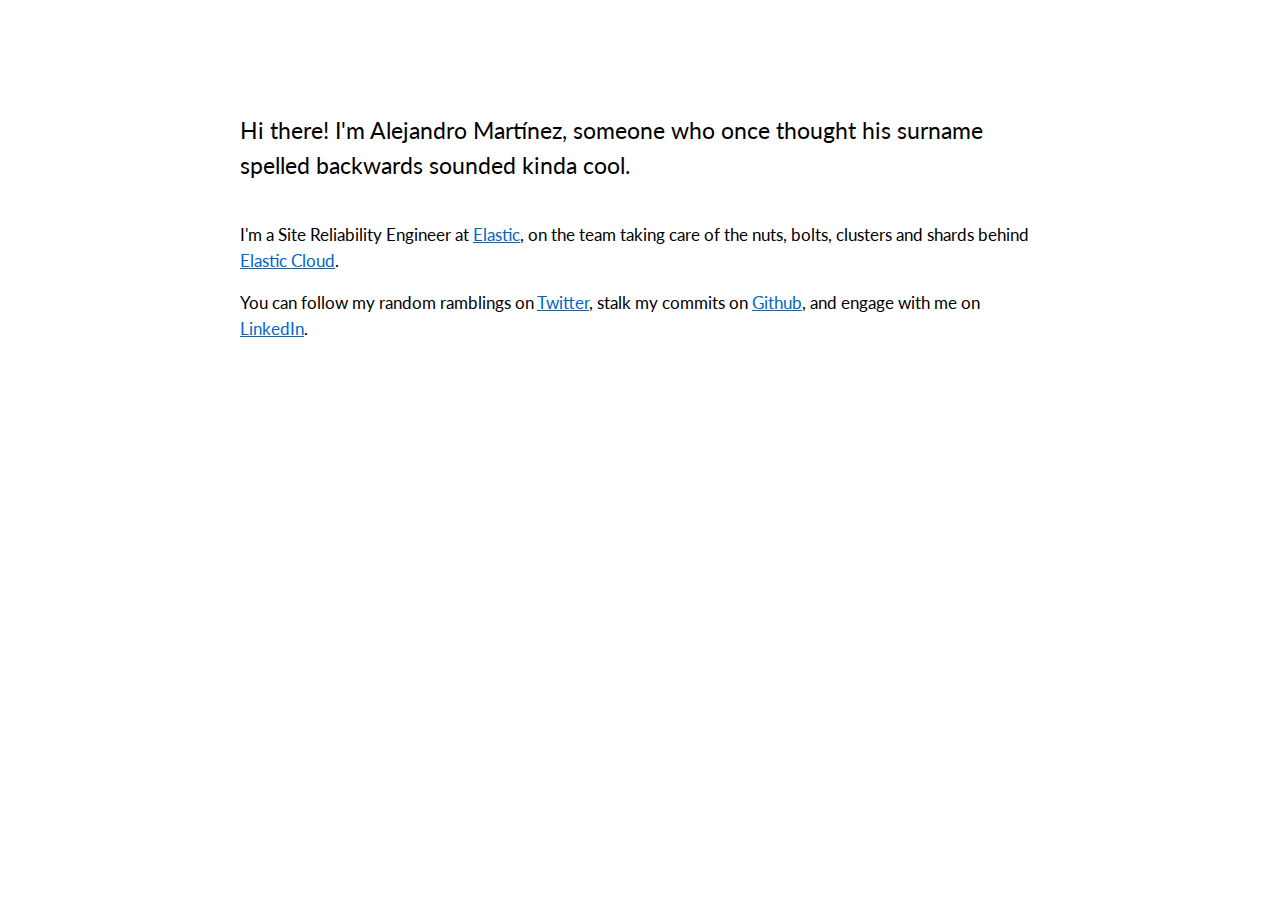
<file: index.html>
<!DOCTYPE html>
<html>
    <head>
        <meta http-equiv="Content-Type" content="text/html;charset=utf-8" />
<link href='https://fonts.googleapis.com/css?family=Lato:400,700,400italic,700italic' rel='stylesheet' type='text/css'>
        <title>Alejandro Martínez</title>
        <style>
            /* CSS stolen from javisantana.com, he's el puto amo. */
            html, body { margin: 0; padding: 0; }
            #layout {
                margin:90px auto;
                width:800px;
                overflow: hidden;
                font-family: Lato, sans-serif;
            }
            h1 {
              font-size: 51px;
              font-weight: normal;
              color: #222;
              margin: 40px 0;
            }
            p, li {
              font-size: 17px;
              line-height: 1.5em;
            }
            li {
              margin-bottom: 1.5em;
            }
            p.high {
              font-size: 23px;
              color: #000;
              margin-bottom: 40px;
            }
            a {
              color: #06c;
            }

            h2 {
              margin-top: 40px;
              text-transform: capitalize;
              font-size: 15px;
            }

            h3 {
              text-transform: uppercase;
              margin-top: 40px;
            }
            li {
              margin-bottom: 0;
            }
        </style>
    </head>
    <body>
      <div id="layout">
          <p class="high">Hi there! I'm Alejandro Martínez, someone who once thought his surname spelled backwards sounded kinda cool.</p>
          <!-- <p>Once born on the sunny lands of Almería, I learned to count with a Mickey Mouse game on my father's 8086 when I was two. My life has been around computers since then, which lead me to study Telematics Engineering at <a href="http://uc3m.es">UC3M</a>.</p> !-->
          <p>I'm a Site Reliability Engineer at <a href="http://elastic.co/">Elastic</a>, on the team taking care of the nuts, bolts, clusters and shards behind <a href="http://elastic.co/cloud">Elastic Cloud</a>.</p>
          <p>You can follow my random ramblings on <a href="http://twitter.com/iamzenitraM">Twitter</a>, stalk my commits on <a href="http://github.com/zenitraM">Github</a>, and engage with me on <a href="http://www.linkedin.com/in/iamzenitram">LinkedIn</a>.</p>


      </div>
    </body>

</html>
</file>
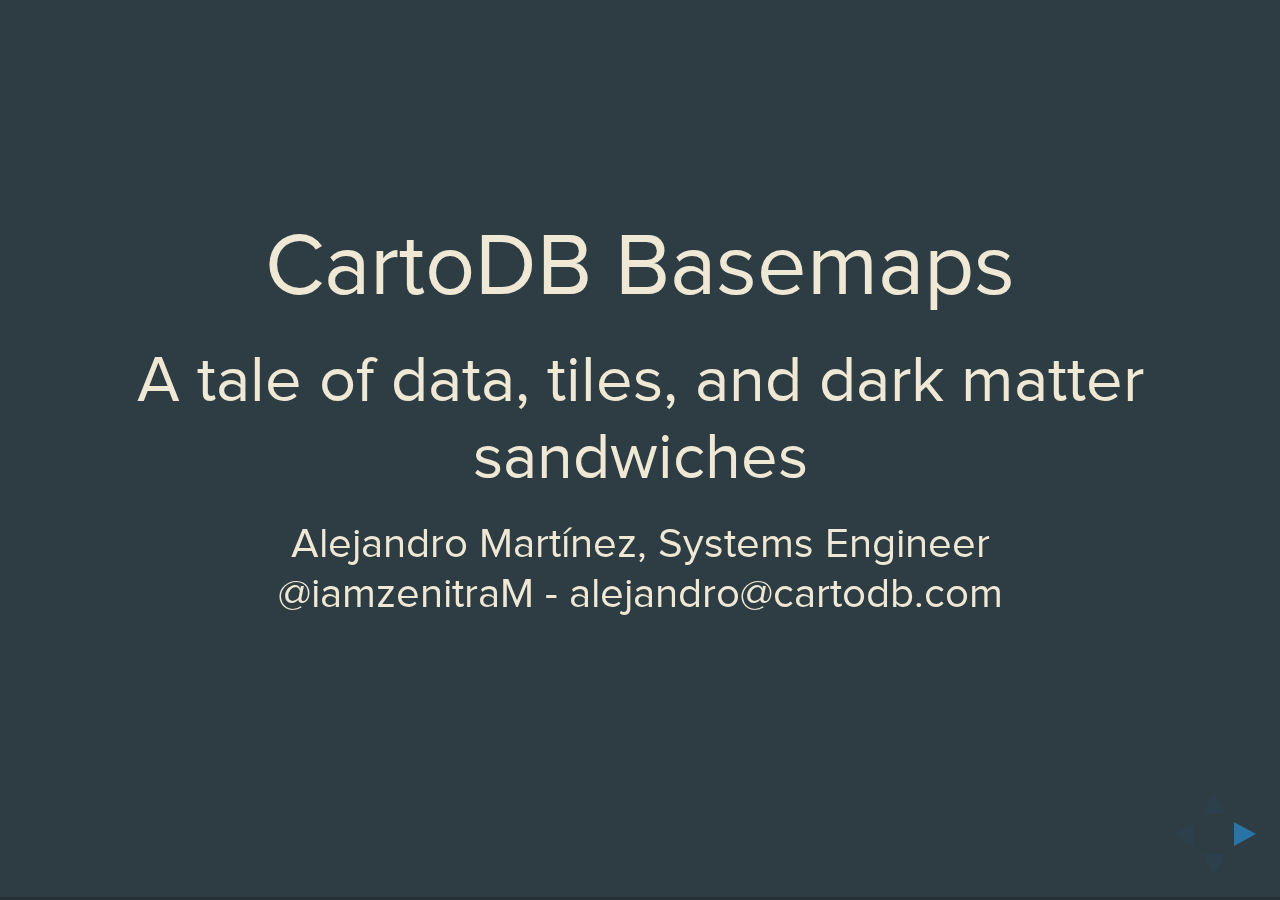
<file: talks/basemaps/index.html>
<!doctype html>
<html lang="en">

	<head>
		<meta charset="utf-8">

		<title>CartoDB basemaps</title>

		<meta name="description" content="A framework for easily creating beautiful presentations using HTML">
		<meta name="author" content="Hakim El Hattab">

		<meta name="apple-mobile-web-app-capable" content="yes" />
		<meta name="apple-mobile-web-app-status-bar-style" content="black-translucent" />

		<meta name="viewport" content="width=device-width, initial-scale=1.0, maximum-scale=1.0, user-scalable=no, minimal-ui">

		<link rel="stylesheet" href="css/reveal.css">
		<link rel="stylesheet" href="css/theme/cartodb.css" id="theme">

		<!-- Code syntax highlighting -->
		<link rel="stylesheet" href="lib/css/zenburn.css">

		<!-- Printing and PDF exports -->
		<script>
			var link = document.createElement( 'link' );
			link.rel = 'stylesheet';
			link.type = 'text/css';
			link.href = window.location.search.match( /print-pdf/gi ) ? 'css/print/pdf.css' : 'css/print/paper.css';
			document.getElementsByTagName( 'head' )[0].appendChild( link );
		</script>

		<!--[if lt IE 9]>
		<script src="lib/js/html5shiv.js"></script>
		<![endif]-->
	</head>

	<body>

		<div class="reveal">

			<!-- Any section element inside of this container is displayed as a slide -->
			<div class="slides">
				<section>
					<h2>CartoDB Basemaps</h2>
					<h3>A tale of data, tiles, and dark matter sandwiches</h3>
					<p>
          <h4>Alejandro Martínez, Systems Engineer<br>@iamzenitraM - alejandro@cartodb.com</h4>
					</p>
				</section>

				<section>
					<h3>
          This is the story of how an evening hack of a cofounder got us into serving basemaps.
					</h3>
				</section>
        <section data-background="img/leapfrog.jpg"></section>
				<section>
					<h2>Pushing our own limits</h2>
					<p>
						We love building CartoDB using CartoDB:
            <ul>
              <li>Open-data based Geocoding is SQL functions on a public account queried over the SQL API</li>
              <li>Data library datasets are fetched from the visualization list on an account</li>
              <li>More internal APIs (metrics, analysis) are backed by the SQL API</li>
            </ul>
					</p>
				</section>
				<section>
					<h2>What is a basemap, anyway?</h2>
					<p>
					  Layers of data (<i>for us, open data</i>) with a matching style.
          </p>
          <p>So it made sense to try build some basemaps using CartoDB itself.</p>
				</section>

				<section>
					<h2>Hacking ourselves</h2>
					<p>
          CartoDB was not designed as a basemap platform.
          </p>
          <p>
          Even though our stack is based on components widely used for basemaps (as Mapnik) we're more optimized on <i>smaller amounts of data</i> that changes dynamically.
					</p>
				</section>


        <section data-background="img/ne-all-things.jpg" data-background-size='contain'>
        </section>

        <section data-background="img/editor_screenshot.png" data-background-size='contain'>
        </section>
        <section data-background="img/map_css_editing.png" data-background-size='contain'>
        </section>
        <section data-background="img/map_css_editing.png" data-background-size='contain'>
						<div style="background-color: rgba(0, 0, 0, 0.9); color: #fff; padding: 20px;">
					<h2>The first basemap attempt</h2>
					<p>
          The <i>eco, antique, midnight commander</i> basemaps are actually CartoDB visualizations.
					</p>
					<p>This helped us find limitations on the CartoDB editor:</p>
          <ul>
            <li>Number of layers (the UI does not scale)</li>
            <li>Dataset size (the importer, ogr2ogr based, takes too long to import the whole OSM)</li>
            <li>Custom SQL limits</li>
          </ul>
            </div>
				</section>
      <section>
        <h2>but, after all, it was simple to make it work</h2>
          nginx rules to rewrite
          <code><pre>
http://1.api.cartocdn.com/base-flatblue/1/1/1.png
        </pre></code>
        to
          <code><pre>
http://1.api.cartocdn.com/basemaps/api/v1/map/924d16...5/1/1/1.png
        </pre></code>
        </ul>
      </section>

      <section>
        <h2>Achievement unlocked</h2>
        The antique, flat blue, greeny.. were our our first attempt to basemaps.
        But we could go a little further.
      </section>
      <section>
        <h2>Going a step further</h2>
        <p>We started offering <i>unlimited mapviews</i>, but we felt that there was not any free</p>
        <ul><li>OSM-based basemap,</li>
          <li>without usage limits,</li>
          <li>and suited for data visualization overlays</li>
        </ul>
      </section>

				<section>
					<h2>Crossing the OSM limits</h2>
					<p>Omniscale helped us importing the whole OSM inside CartoDB, with Imposm3 and a mapping that made sense for our purpose:
        <a href="https://github.com/CartoDB/osm">https://github.com/CartoDB/osm</a>
        <ul>
          <li>HStore storing OSM tags</li>
          <li>Single table with all geometries:
            <pre><code>select * from planet</code></pre></li>
        </ul></p>
				</section>
        <section data-background="img/bgbase.png">
            <div style="background-color: rgba(0, 0, 0, 0.7); color: #fff; padding: 20px;">
					<h2>...and the matter limits</h2>
          <p>Stamen helped us designing two awesome opensource maps envisioned for <b>data visualization</b></p>
          <p>(oh, and they're also open source)</p>
        <a href="https://github.com/Stamen/cartodb-basemaps">https://github.com/Stamen/cartodb-basemaps</a>
            </div>
				</section>
				<section>
          <!--<h2>some <strike>hacks</strike> magic dust</h2>-->
          PostgreSQL materialized views with simplified versions for high zooms of OSM data
          <pre><code>CREATE OR REPLACE FUNCTION generalize(geom geometry, zoom int) RETURNS geometry
AS $$
BEGIN
  -- generalize to 1/4 pixel (assuming 256x256 tiles)
  RETURN ST_Simplify(geom, 20037508.34 * 2 / 2^(9 + zoom));
END
$$ LANGUAGE plpgsql IMMUTABLE;</code></pre>
          <pre><code>CREATE MATERIALIZED VIEW foo.highroad_z14 AS 
SELECT generalize(the_geom_webmercator, 14) AS the_geom_webmercator, highway,
        railway, (CASE WHEN highway IN ('motorway', 'motorway_link') THEN 'highway'
                 WHEN highway IN ('trunk', 'trunk_link', 'primary', 'primary_link',
               'secondary', 'secondary_link', 'tertiary', 'tertiary_link') 
THEN 'major_road'</code></pre>

          Can be refreshed on PostgreSQL 9.4 with:
          <pre><code>REFRESH MATERIALIZED VIEW foo.highroad_z14 CONCURRENTLY;</code></pre>
        </section>
				
        <section>
          <!--<h2>some <strike>hacks</strike> magic dust</h2>-->
          PostgreSQL functions to use one table or another depending on the zoom:
          <pre><code>DROP FUNCTION IF EXISTS tunnels(schema text, scaleDenominator text, bbox box3d);
CREATE OR REPLACE FUNCTION tunnels(schema text, scaleDenominator text, bbox box3d)
(...)
  CASE
    WHEN zoom(scaleDenominator::numeric) = 13 
      THEN tablename := 'highroad_z13';
(...)
  RETURN QUERY EXECUTE format(
    'SELECT the_geom_webmercator, highway::text, railway::text, kind::text, is_link::text, is_tunnel::text, is_bridge::text
     FROM %s.%I
     WHERE the_geom_webmercator && $1
      AND is_tunnel = ''yes'' ORDER BY z_order ASC', schema, tablename
  ) USING bbox;
END
$$
LANGUAGE 'plpgsql';</pre></code>

				</section>

				<section>
						<h2>Development and styling process</h2>
          First iteration was using Tilemill.
          But once you have the desired layers, the maps API makes things easy: just change the style, POST it, refresh.</li>
            </ul>
          </p>
				</section>

				<section>
						<h2>The next level: Atom basemap editor</h2>
https://atom.io/packages/cartodb
				</section>
				<section>
						<h2>Mix your own data with our own basemaps!</h2>
            <ul>
              <li>Edit polygons directly from the CartoDB editor or the SQL API</li>
              <li>Use them inside your basemap: as masks, overlays, etc</li>
              <li>Our caching/invalidation mechanisms will ensure to keep it updated</li>
            </ul>

				</section>
				<section>
						<h2>Sandwiches!</h2>
				</section>
        <section data-background="img/no-sandwich.png" data-background-size='contain'>
        </section>
        <section data-background="img/sandwich.png" data-background-size='contain'>
        </section>
        <section data-background="img/sandwich.png" data-background-size='contain'>
            <div style="background-color: rgba(0, 0, 0, 0.9); color: #fff; padding: 20px;">
          <h2>Labels on top</h2>
          <p>Styling issues:</p>
          <ul>
            <li>Need to add shadows to work with any kind of data colors</li>
            <li>Readjust the labels to display less data</li>
          </ul>
            </div>
        </section>


				<section>
						<h2>There are sandwiches all over your stack!</h2>
				</section>

        <section data-background="img/mapsapi.png" data-background-size='contain'>
        </section>
        <section data-background="img/mapsapimask.png" data-background-size='contain'>
        </section>
				<section>
						<h2>"Sandwich mode" on the Maps API</h2>
            <p>You can request Mapnik layers to be blended with:</p>
              <ul><li>any HTTP-servable basemap</li>
                <li>a Torque layer (which is rendered server-side)</li>
              </ul>
              <pre><code>
{  
   "layers":[  
      {  
         "type":"http",
         "options":{  
            "urlTemplate":"http://{s}.basemaps.cartocdn.com/dark_nolabels/{z}/{x}/{y}.png",
            "subdomains":"abcd"
         }
      },
      {  
         "type":"named",
         "options":{  
            "name":"tpl_bf83fa1c_4ca9_11e5_a075_0e43f3deba5a"
         }
      },
      {  
         "type":"http",
         "options":{  
            "urlTemplate":"http://{s}.basemaps.cartocdn.com/dark_only_labels/{z}/{x}/{y}.png",
            "subdomains":"abcd"
         }
      }
   ]
}
              </code></pre>
				</section>
        
      <section data-transition="none">
              ..and you are no longer restricted to only request XYZ tiles:

              <pre><code>
https://cartocdn-ashbu.global.ssl.fastly.net/zenitram/api/v1/map/static/
  center/5e6fdf9c51778eef474e60f5b29fe142:1435919147332.14
/13 #zoom
/40.75388918270174/-73.95240783691405 #coords
/300/170.png #map size
            </code></pre>
            <img src="img/small-static.png">
      </section>
        
      <section data-transition="none">
						<h2></h2>
              ..and you are no longer restricted to only request XYZ tiles:

              <pre><code>
https://cartocdn-ashbu.global.ssl.fastly.net/zenitram/api/v1/map/static/
  center/5e6fdf9c51778eef474e60f5b29fe142:1435919147332.14/
/14 #zoom
/40.75388918270174/-73.95240783691405 #coords
/300/170.png #map size
            </code></pre>
            <img src="img/big-static.png">
      </section>

				<section>
						<h2>Load testing came to optimizations</h2>
						<h3>(that ended up extending to the whole CartoDB)</h3>
				</section>
				<section>
						<h2>Metatiling</h2>
						<h4>A tiler server renders a tile and its adjacent neighbors:</h4>
            <img src="img/metatile.png">
				</section>
				<section>
            <h3>Metatiling is handled by Windshaft (and tilelive-mapnik) on an internal cache</h3>
            When you request a tile, it will generate the adjacent ones and store them until needed
				</section>  
        <section data-background='img/cloudschema.png' data-background-size='contain'></section>
				<section>
            <h3>But how can we use it with more than one tiler?</h3>
            <h4>Default routing is round-robin, random</h4>
            <h4>All tilers would end up rendering more than needed</h4>
				</section>  
				<section>
            <h3>Consistent hashing</h3>
            <h4>Each request is assigned a key, which is used to always balance it to the same server</h4>
            (and, if an upstream server goes down, traffic is gracefully redistributed to other ones)
				</section>  
      <section>
        <h4>Nginx + Lua:</h4>
        <pre><code>
local m = ngx.re.match(ngx.var.uri, "map/(.*)/(\\d+)/(\\d+)
  /(\\d+)\\.(png|grid\\.json|json\\.torque)")
if m then
  local id = m[1]
  local tile_z = m[2]
  local tile_x = m[3]
  local tile_y = m[4]
  local metatile_level = 2
  ngx.var.balance_hash = id .. '.' .. tile_z .. '.' .. 
      (bit.lshift(tile_x - tile_x % metatile_level, tile_z) +
      (tile_y - tile_y % metatile_level))
  ngx.header["X-CDBM"] = ngx.var.balance_hash
end
      </pre></code>
        </section>
				<section>
						<h2>Squeezing all performance!</h2>
				</section>
      <section data-background='img/wkb.png' data-background-size='contain'>
						<div style="background-color: rgba(0, 0, 0, 0.9); color: #fff; padding: 20px;">
					<h3>
~ 2.17004006 × 10-10 centimeters precision
          </h3></div></section>
      <section>
        <h2>TWKB format</h2>
        <h4>(Tiny Well Known Binary)</h4>
        <a href="https://github.com/TWKB/Specification/blob/master/twkb.md">https://github.com/TWKB/Specification/blob/master/twkb.md</a>
        <ul>
          <li>Equivalent to WKB</li>
          <li>Delta encoding</li>
          <li>Varint precision</li>
        </ul>
      </section>

      <section>
        <img src="img/twkb-net-drop.png">
      </section>

      <section>
        <h3>Thank you!</h3>
        <h4>Questions?</h4>
      </section>
			</div>

		</div>

		<script src="lib/js/head.min.js"></script>
		<script src="js/reveal.js"></script>

		<script>

			// Full list of configuration options available at:
			// https://github.com/hakimel/reveal.js#configuration
			Reveal.initialize({
				controls: true,
				progress: true,
				history: true,
				center: true,

				transition: 'slide', // none/fade/slide/convex/concave/zoom

				// Optional reveal.js plugins
				dependencies: [
					{ src: 'lib/js/classList.js', condition: function() { return !document.body.classList; } },
					{ src: 'plugin/markdown/marked.js', condition: function() { return !!document.querySelector( '[data-markdown]' ); } },
					{ src: 'plugin/markdown/markdown.js', condition: function() { return !!document.querySelector( '[data-markdown]' ); } },
					{ src: 'plugin/highlight/highlight.js', async: true, condition: function() { return !!document.querySelector( 'pre code' ); }, callback: function() { hljs.initHighlightingOnLoad(); } },
					{ src: 'plugin/zoom-js/zoom.js', async: true },
					{ src: 'plugin/notes/notes.js', async: true }
				]
			});

		</script>

	</body>
</html>
</file>
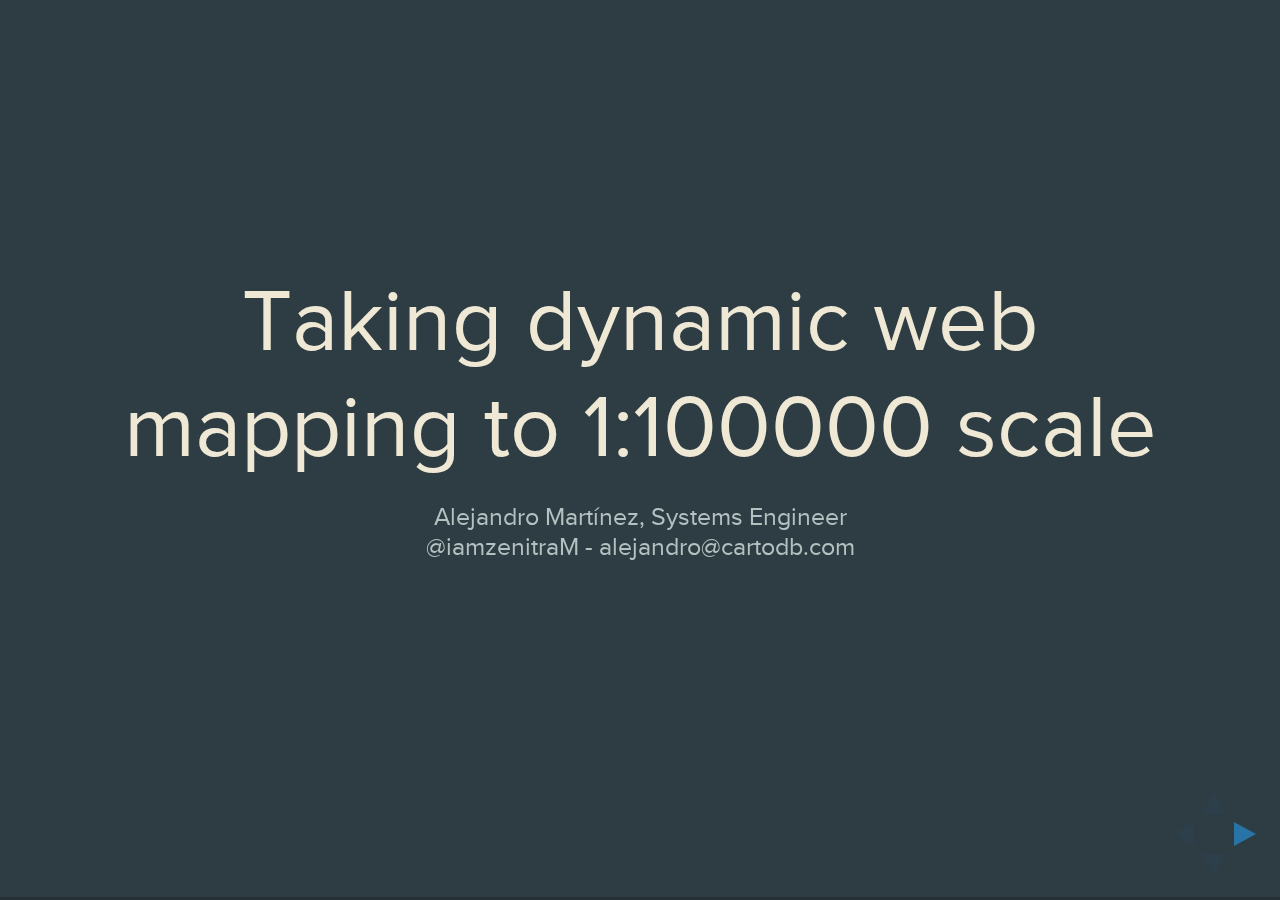
<file: talks/scaling/index.html>
<!doctype html>
<html lang="en">

	<head>
		<meta charset="utf-8">

		<title>Taking dynamic web mapping to 1:100000 scale</title>

		<meta name="description" content="A framework for easily creating beautiful presentations using HTML">
		<meta name="author" content="Hakim El Hattab">

		<meta name="apple-mobile-web-app-capable" content="yes" />
		<meta name="apple-mobile-web-app-status-bar-style" content="black-translucent" />

		<meta name="viewport" content="width=device-width, initial-scale=1.0, maximum-scale=1.0, user-scalable=no, minimal-ui">

		<link rel="stylesheet" href="css/reveal.css">
		<link rel="stylesheet" href="css/theme/cartodb.css" id="theme">

		<!-- Code syntax highlighting -->
		<link rel="stylesheet" href="lib/css/zenburn.css">

		<!-- Printing and PDF exports -->
		<script>
			var link = document.createElement( 'link' );
			link.rel = 'stylesheet';
			link.type = 'text/css';
			link.href = window.location.search.match( /print-pdf/gi ) ? 'css/print/pdf.css' : 'css/print/paper.css';
			document.getElementsByTagName( 'head' )[0].appendChild( link );
		</script>

		<!--[if lt IE 9]>
		<script src="lib/js/html5shiv.js"></script>
		<![endif]-->
	</head>

	<body>

		<div class="reveal">

			<!-- Any section element inside of this container is displayed as a slide -->
			<div class="slides">
				<section>
					<h2>Taking dynamic web mapping to 1:100000 scale</h2>
					<p>
          <small>Alejandro Martínez, Systems Engineer<br>@iamzenitraM - alejandro@cartodb.com</small>
					</p>
				</section>

				<section>
					<h2>Taking dynamic web mapping to 1:130000 scale</h2>
					<p>
          <small>Alejandro Martínez, Systems Engineer<br>@iamzenitraM - alejandro@cartodb.com</small>
					</p>
				</section>

				<section>
					<h3>
          130,000 users creating maps
					</h3>
        </section>

        <section data-background="img/cdb_dashboard.png">
        </section>
        <section data-background="img/cdb_dashboard.png">
            <div style="background-color: rgba(0, 0, 0, 0.9); color: #fff; padding: 20px;">
          <h2>The CartoDB editor</h2>
          <p>
          Ruby on Rails interface to manage, create visualizations...
          </p>
            </div>
        </section>
        <section data-background="img/cdb_dashboard.png">
            <div style="background-color: rgba(0, 0, 0, 0.9); color: #fff; padding: 20px;">
          <h2>which sits on top of the CartoDB platform:</h2>
          <h3>
            </div>
        </section>
        <section>
          <h2>The maps API</h2>
          <p>Send SQL + CSS &#8594; Get tiles</p>
          <pre><code data-trim>
{
  "version": "1.3.0",
  "layers": [{
    "type": "mapnik",
    "options": {
      "cartocss_version": "2.1.1", 
      "cartocss": "#layer { polygon-fill: #FFF; }",
      "sql": "select * from european_countries_e",
      "interactivity": ["cartodb_id", "iso3"]
    }
  }]
  }
        </code></pre>
        <div class='fragment'>
          with a <code>curl</code> or <a href="http://docs.cartodb.com/cartodb-platform/cartodb-js.html">CartoDB.core.js</a> results in
          <code><pre>
http://1.api.cartocdn.com/zenitram/api/v1/map/924d16e05590c734e4c5cf2501609f45:1412343237772.65/0/{z}/{x}/{y}.png
        </pre></code></div>
      </section>
        <section>
          <h2>The SQL API</h2>
          <p>Send SQL &#8594; Get result</p>
          <pre><code data-trim>
{
q: "SELECT * FROM my_table",
format: "csv"
  }
        </code></pre>
        <div class='fragment'>        results in
         results in
          <code><pre>
cartodb_id,a,b,the_geom
1,foo,bar,0101000020E61000006EBF7CB262B8CCBFB3B112F3ACE04340
        </pre></code></div>
      </section>

      <section>
        <h2>everything is <u>free</u> software:</h2>
        (you can set up your own)
        <ul>
          <li>editor: CartoDB (Rails)</li>
          <li>maps API: Windshaft (w/ Mapnik, Torque)</li>
          <li>SQL API: node-sql-api</li>
          <li>database: PostgreSQL + PostGIS</li>
          <li>client-side: CartoDB.js (based on Leaflet)</li>
        </ul>
        <h2>..but we will host it for you</h2>
      </section>


      <section data-background='img/clouds.jpg'>
						<div style="background-color: rgba(0, 0, 0, 0.4); color: #fff; padding: 20px;">
					<h3>
          the cloud
          </h3></div>
        </section>

      <section data-background='img/scale.jpg' data-background-size='contain'></section>


				<section>
          <h3>in 3 years, we've gone from a couple dedicated servers to managing:</h3>
          <ul>
            <li>EC2 multiple clouds</li>
            <li>GCE multiple clouds</li>
            <li>dedicated instances</li>
            <li>on-premise instances</li>
          </ul>
            <h3>hundreds of computer machinery hosting CartoDB</h3>
        </section>
      <section data-background='img/cloudschema.png' data-background-size='contain'></section>
				<section>
					<h3>
          and not everything is as simple as adding more machines...
					</h3>
        </section>

				<section>
					<h2>
          fitting a lot of crickets in a box.
					</h2>
          a.k.a PostgreSQL multitenancy
        </section>

      <section>
				
        <h3>User behavior is "unbounded":</h3>
          <ul>
            <li>They can run any SQL query</li>
            <li>They can use any (unoptimized) dataset how they want</li>
            <li>That sometimes might not make sense, but that's the price to pay for freedom</li>
          </ul>
      </section>
      <section>
				
        <strike>Metric all the things</strike><br>
          Keeping track of everything:
          <p>
          <ul>
            <li>Nagios</li>
            <li>Ganglia</li>
            <li>Graphite</li>
            <li>Logstash</li>
            <li>Elasticsearch</li>
          </ul>
          </p>
      </section>
				<section>
					<h2>
          Our database clusters have hundreds of PostgreSQL databases each.
					</h2>
          ...making administrative tasks complicated.
        </section>
      <section data-background='img/postgis_upgrade.png' data-background-size='contain'></section>
      <section data-background='img/postgis_upgrade.png' data-background-size='contain'>
						<div style="background-color: rgba(0, 0, 0, 0.9); color: #fff; padding: 20px;">
					<h3>
          x 130,000 times.
          </h3></div></section>
      <section data-background='img/db_loader.png' data-background-size='contain'></section>
      <section data-background='img/db_loader2.png' data-background-size='contain'></section>

				<section>
					<h2>
          CPU and IO are not your only bottleneck
					</h2>
        </section>
        <section>
					<table>
						<thead>
						</thead>
						<tbody>
							<tr>
                <td><img src="img/tile1.png"></td>
                <td><img src="img/tile2.png"></td>
							<tr>
							<tr>
								<td>116 bytes to the browser</td>
								<td>2kbytes to the browser</td>
							<tr class='fragment'>
								<td>25 megabytes from the database</td>
								<td>25 megabytes from the database</td>
							<tr>
							<tr>
						</tbody>
					</table>
        </section>
      <section data-background='img/peaks.png' data-background-size='contain'></section>
				<section>
					<h2>
          WKB is used as geometry transport format by default
					</h2>
        </section>
      <section data-background='img/wkb.png' data-background-size='contain'></section>
      <section data-background='img/wkb.png' data-background-size='contain'>
						<div style="background-color: rgba(0, 0, 0, 0.9); color: #fff; padding: 20px;">
					<h3>
~ 2.17004006 × 10-10 centimeters precision
          </h3></div></section>
      <section>
        <ul>
          <li>We have no need to transfer the whole precision (we only need subpixel precision)</li>
          <li>We don't also need to transfer the whole geometry</li>
        </ul>
      </section>
      <section>
        <h2>TWKB format</h2>
        <h4>(Tiny Well Known Binary)</h4>
        <a href="https://github.com/TWKB/Specification/blob/master/twkb.md">https://github.com/TWKB/Specification/blob/master/twkb.md</a>
        <ul>
          <li>Equivalent to WKB</li>
          <li>Delta encoding</li>
          <li>Varint precision</li>
        </ul>
      </section>

      <section>
        <h2>TWKB dropped our traffic to 10%.</h2>
        <img src="img/twkb-net-drop.png">
      </section>
      <section>
        <h4>Available on PostGIS 2.2, our fork of Mapnik (github.com/cartodb/mapnik)</h4>
      </section>

      <section>
        <h2>Caching</h2>
      </section>
      <section>
        <h3>A big percentage of the data uploaded to CartoDB is never changed.</h3>
        <h4>(but, when it is, it changes widely)</h4>
      </section>
      <section data-background='img/cdngra.png' data-background-size='contain'></section>
      <section data-background='img/fastly.png' data-background-size='contain'></section>
      <section>
        <h3>"There are only two hard problems in Computer Science: cache invalidation and naming things."</h3>
      </section>
      <section data-background='img/varnishtis.png' data-background-size='contain'>
						<div style="background-color: rgba(0, 0, 0, 0.8); color: #fff; padding: 20px;">
        <h3>We use database PL/Python triggers to invalidate Varnish caches</h3>
      </section>
      <section>
						<div style="background-color: rgba(0, 0, 0, 0.8); color: #fff; padding: 20px;">
        <h3>but this did not offer us enough flexibility</h3>
      </section>
      <section data-background='img/tis.png' data-background-size='contain'></section>
      <section>
				
        <h3>with:
          <ul>
            <li>Bounding box invalidation</li>
            <li>Synchronous / Asynchronous invalidation</li>
            <li>more features (and free release) coming soon</li>
          </ul>
        </h3>
      </section>
      <section>
        <h3>Thank you!</h3>
        <h4>Questions?</h4>
      </section>
			</div>
		</div>

		<script src="lib/js/head.min.js"></script>
		<script src="js/reveal.js"></script>

		<script>

			// Full list of configuration options available at:
			// https://github.com/hakimel/reveal.js#configuration
			Reveal.initialize({
				controls: true,
				progress: true,
				history: true,
				center: true,

				transition: 'slide', // none/fade/slide/convex/concave/zoom

				// Optional reveal.js plugins
				dependencies: [
					{ src: 'lib/js/classList.js', condition: function() { return !document.body.classList; } },
					{ src: 'plugin/markdown/marked.js', condition: function() { return !!document.querySelector( '[data-markdown]' ); } },
					{ src: 'plugin/markdown/markdown.js', condition: function() { return !!document.querySelector( '[data-markdown]' ); } },
					{ src: 'plugin/highlight/highlight.js', async: true, condition: function() { return !!document.querySelector( 'pre code' ); }, callback: function() { hljs.initHighlightingOnLoad(); } },
					{ src: 'plugin/zoom-js/zoom.js', async: true },
					{ src: 'plugin/notes/notes.js', async: true }
				]
			});

		</script>

	</body>
</html>
</file>
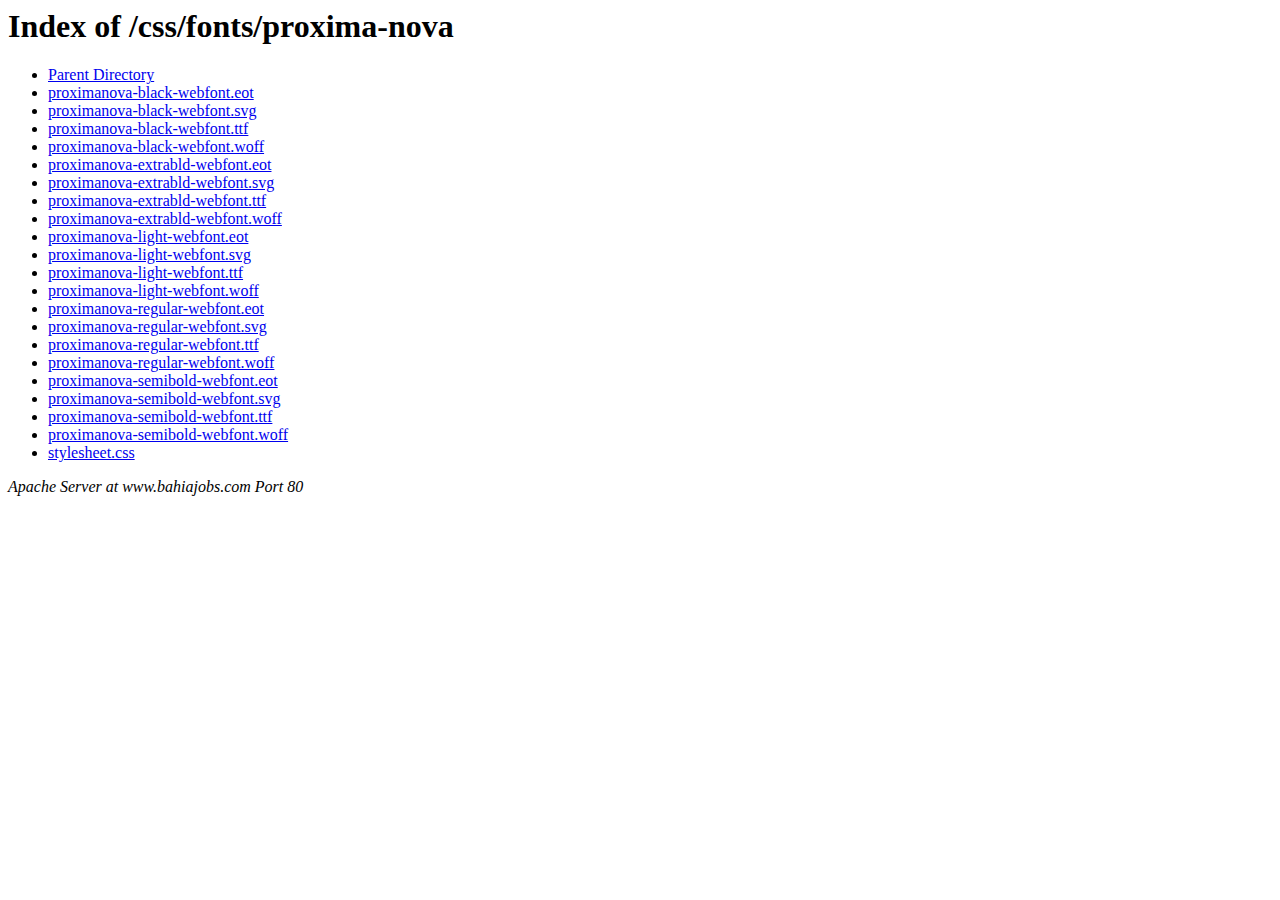
<file: talks/basemaps/lib/font/proxima-nova/index.html>
<!DOCTYPE HTML PUBLIC "-//W3C//DTD HTML 3.2 Final//EN">
<html>
 <head>
  <title>Index of /css/fonts/proxima-nova</title>
 </head>
 <body>
<h1>Index of /css/fonts/proxima-nova</h1>
<ul><li><a href="/css/fonts/"> Parent Directory</a></li>
<li><a href="proximanova-black-webfont.eot"> proximanova-black-webfont.eot</a></li>
<li><a href="proximanova-black-webfont.svg"> proximanova-black-webfont.svg</a></li>
<li><a href="proximanova-black-webfont.ttf"> proximanova-black-webfont.ttf</a></li>
<li><a href="proximanova-black-webfont.woff"> proximanova-black-webfont.woff</a></li>
<li><a href="proximanova-extrabld-webfont.eot"> proximanova-extrabld-webfont.eot</a></li>
<li><a href="proximanova-extrabld-webfont.svg"> proximanova-extrabld-webfont.svg</a></li>
<li><a href="proximanova-extrabld-webfont.ttf"> proximanova-extrabld-webfont.ttf</a></li>
<li><a href="proximanova-extrabld-webfont.woff"> proximanova-extrabld-webfont.woff</a></li>
<li><a href="proximanova-light-webfont.eot"> proximanova-light-webfont.eot</a></li>
<li><a href="proximanova-light-webfont.svg"> proximanova-light-webfont.svg</a></li>
<li><a href="proximanova-light-webfont.ttf"> proximanova-light-webfont.ttf</a></li>
<li><a href="proximanova-light-webfont.woff"> proximanova-light-webfont.woff</a></li>
<li><a href="proximanova-regular-webfont.eot"> proximanova-regular-webfont.eot</a></li>
<li><a href="proximanova-regular-webfont.svg"> proximanova-regular-webfont.svg</a></li>
<li><a href="proximanova-regular-webfont.ttf"> proximanova-regular-webfont.ttf</a></li>
<li><a href="proximanova-regular-webfont.woff"> proximanova-regular-webfont.woff</a></li>
<li><a href="proximanova-semibold-webfont.eot"> proximanova-semibold-webfont.eot</a></li>
<li><a href="proximanova-semibold-webfont.svg"> proximanova-semibold-webfont.svg</a></li>
<li><a href="proximanova-semibold-webfont.ttf"> proximanova-semibold-webfont.ttf</a></li>
<li><a href="proximanova-semibold-webfont.woff"> proximanova-semibold-webfont.woff</a></li>
<li><a href="stylesheet.css"> stylesheet.css</a></li>
</ul>
<address>Apache Server at www.bahiajobs.com Port 80</address>
</body></html>
</file>
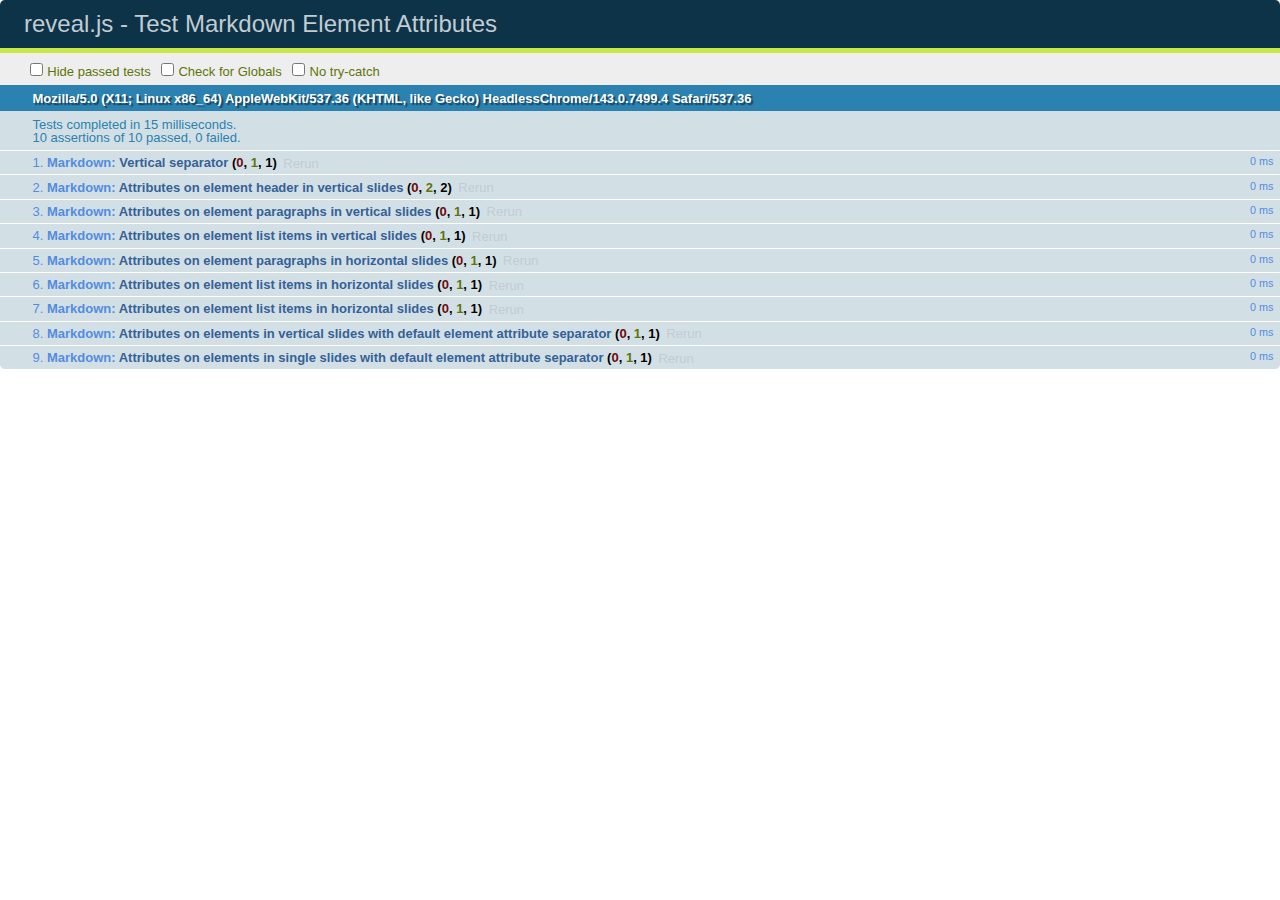
<file: talks/basemaps/test/test-markdown-element-attributes.html>
<!doctype html>
<html lang="en">

	<head>
		<meta charset="utf-8">

		<title>reveal.js - Test Markdown Element Attributes</title>

		<link rel="stylesheet" href="../css/reveal.css">
		<link rel="stylesheet" href="qunit-1.12.0.css">
	</head>

	<body style="overflow: auto;">

		<div id="qunit"></div>
		<div id="qunit-fixture"></div>

		<div class="reveal" style="display: none;">

			<div class="slides">

				<!-- <section data-markdown="example.md" data-separator="^\n\n\n" data-separator-vertical="^\n\n"></section> -->

				<!-- Slides are separated by newline + three dashes + newline, vertical slides identical but two dashes -->
				<section data-markdown data-separator="^\n---\n$" data-separator-vertical="^\n--\n$" data-element-attributes="{_\s*?([^}]+?)}">>
					<script type="text/template">
						## Slide 1.1
						<!-- {_class="fragment fade-out" data-fragment-index="1"} -->

						--

						## Slide 1.2
						<!-- {_class="fragment shrink"} -->

						Paragraph 1
						<!-- {_class="fragment grow"} -->

						Paragraph 2
						<!-- {_class="fragment grow"} -->

						- list item 1 <!-- {_class="fragment grow"} -->
						- list item 2 <!-- {_class="fragment grow"} -->
						- list item 3 <!-- {_class="fragment grow"} -->


						---

						## Slide 2


						Paragraph 1.2  
						multi-line <!-- {_class="fragment highlight-red"} -->

						Paragraph 2.2 <!-- {_class="fragment highlight-red"} -->

						Paragraph 2.3 <!-- {_class="fragment highlight-red"} -->

						Paragraph 2.4 <!-- {_class="fragment highlight-red"} -->

						- list item 1 <!-- {_class="fragment highlight-green"} -->
						- list item 2<!-- {_class="fragment highlight-green"} -->
						- list item 3<!-- {_class="fragment highlight-green"} -->
						- list item 4
						<!-- {_class="fragment highlight-green"} -->
						- list item 5<!-- {_class="fragment highlight-green"} -->

						Test

						![Example Picture](examples/assets/image2.png)
						<!-- {_class="reveal stretch"} -->

					</script>
				</section>



				<section 	data-markdown data-separator="^\n\n\n"
									data-separator-vertical="^\n\n"
									data-separator-notes="^Note:"
									data-charset="utf-8">
					<script type="text/template">
						# Test attributes in Markdown with default separator
						## Slide 1 Def <!-- .element: class="fragment highlight-red" data-fragment-index="1" -->


						## Slide 2 Def
						<!-- .element: class="fragment highlight-red" -->

					</script>
				</section>

				<section data-markdown>
				  <script type="text/template">
					## Hello world
					A paragraph
					<!-- .element: class="fragment highlight-blue" -->
				  </script>
				</section>

				<section data-markdown>
				  <script type="text/template">
					## Hello world

					Multiple  
					Line
					<!-- .element: class="fragment highlight-blue" -->
				  </script>
				</section>

				<section data-markdown>
				  <script type="text/template">
					## Hello world

					Test<!-- .element: class="fragment highlight-blue" -->

					More Test
				  </script>
				</section>


			</div>

		</div>

		<script src="../lib/js/head.min.js"></script>
		<script src="../js/reveal.js"></script>
		<script src="../plugin/markdown/marked.js"></script>
		<script src="../plugin/markdown/markdown.js"></script>
		<script src="qunit-1.12.0.js"></script>

		<script src="test-markdown-element-attributes.js"></script>

	</body>
</html>
</file>
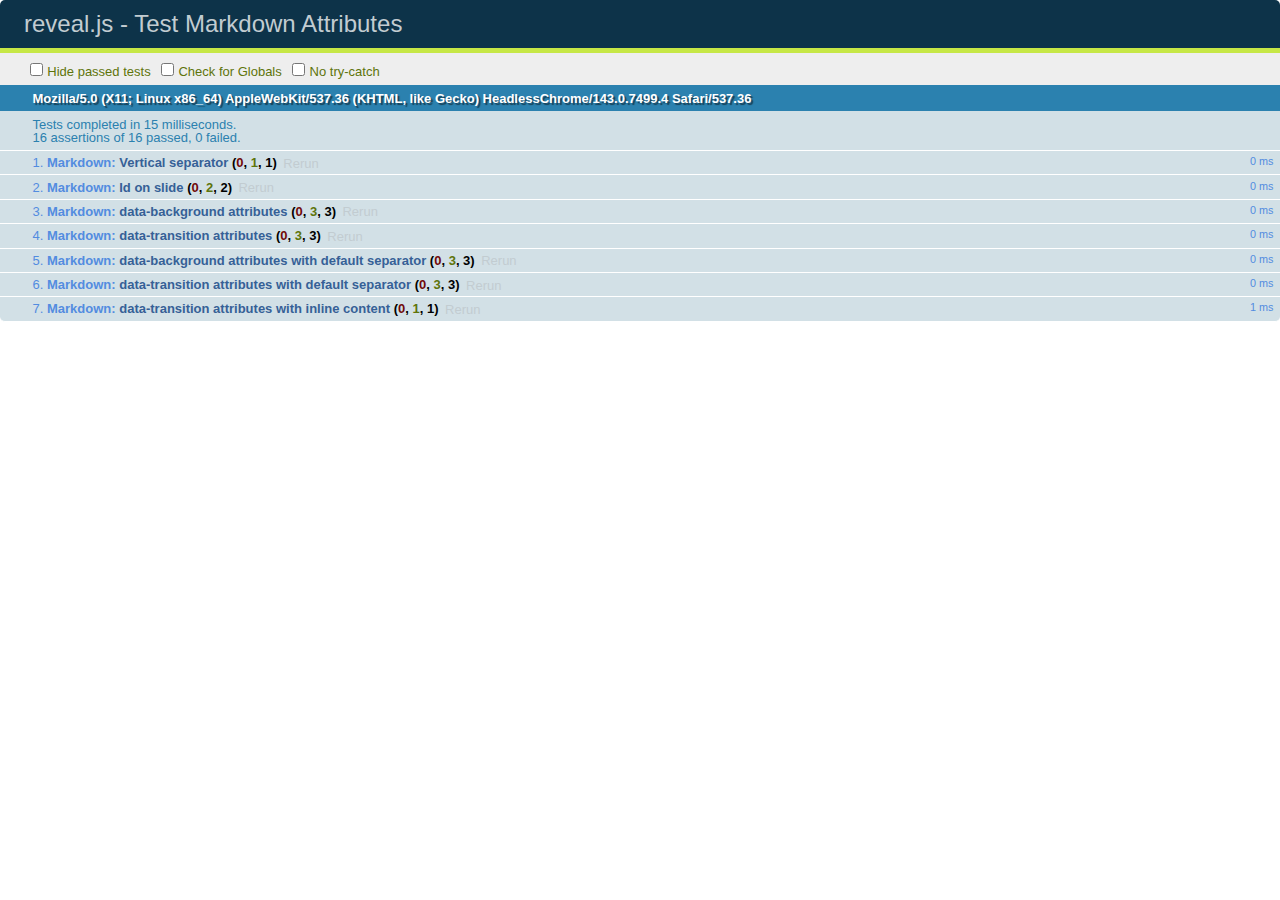
<file: talks/basemaps/test/test-markdown-slide-attributes.html>
<!doctype html>
<html lang="en">

	<head>
		<meta charset="utf-8">

		<title>reveal.js - Test Markdown Attributes</title>

		<link rel="stylesheet" href="../css/reveal.css">
		<link rel="stylesheet" href="qunit-1.12.0.css">
	</head>

	<body style="overflow: auto;">

		<div id="qunit"></div>
		<div id="qunit-fixture"></div>

		<div class="reveal" style="display: none;">

			<div class="slides">

				<!-- <section data-markdown="example.md" data-separator="^\n\n\n" data-separator-vertical="^\n\n"></section> -->

				<!-- Slides are separated by three lines, vertical slides by two lines, attributes are one any line starting with (spaces and) two dashes -->
				<section 	data-markdown data-separator="^\n\n\n"
									data-separator-vertical="^\n\n"
									data-separator-notes="^Note:"
									data-attributes="--\s(.*?)$"
									data-charset="utf-8">
					<script type="text/template">
						# Test attributes in Markdown
						## Slide 1



						## Slide 2
						<!-- -- id="slide2" data-transition="zoom" data-background="#A0C66B" -->


						## Slide 2.1
						<!-- -- data-background="#ff0000" data-transition="fade" -->


						## Slide 2.2
						[Link to Slide2](#/slide2)



						## Slide 3
						<!-- -- data-transition="zoom" data-background="#C6916B" -->



						## Slide 4
					</script>
				</section>

				<section 	data-markdown data-separator="^\n\n\n"
									data-separator-vertical="^\n\n"
									data-separator-notes="^Note:"
									data-charset="utf-8">
					<script type="text/template">
						# Test attributes in Markdown with default separator
						## Slide 1 Def



						## Slide 2 Def
						<!-- .slide: id="slide2def" data-transition="concave" data-background="#A7C66B" -->


						## Slide 2.1 Def
						<!-- .slide: data-background="#f70000" data-transition="page" -->


						## Slide 2.2 Def
						[Link to Slide2](#/slide2def)



						## Slide 3 Def
						<!-- .slide: data-transition="concave" data-background="#C7916B" -->



						## Slide 4
					</script>
				</section>

				<section data-markdown>
					<script type="text/template">
						<!-- .slide: data-background="#ff0000" -->
						## Hello world
					</script>
				</section>

				<section data-markdown>
					<script type="text/template">
						## Hello world
						<!-- .slide: data-background="#ff0000" -->
					</script>
				</section>

				<section data-markdown>
					<script type="text/template">
						## Hello world

						Test
						<!-- .slide: data-background="#ff0000" -->

						More Test
					</script>
				</section>

			</div>

		</div>

		<script src="../lib/js/head.min.js"></script>
		<script src="../js/reveal.js"></script>
		<script src="../plugin/markdown/marked.js"></script>
		<script src="../plugin/markdown/markdown.js"></script>
		<script src="qunit-1.12.0.js"></script>

		<script src="test-markdown-slide-attributes.js"></script>

	</body>
</html>
</file>
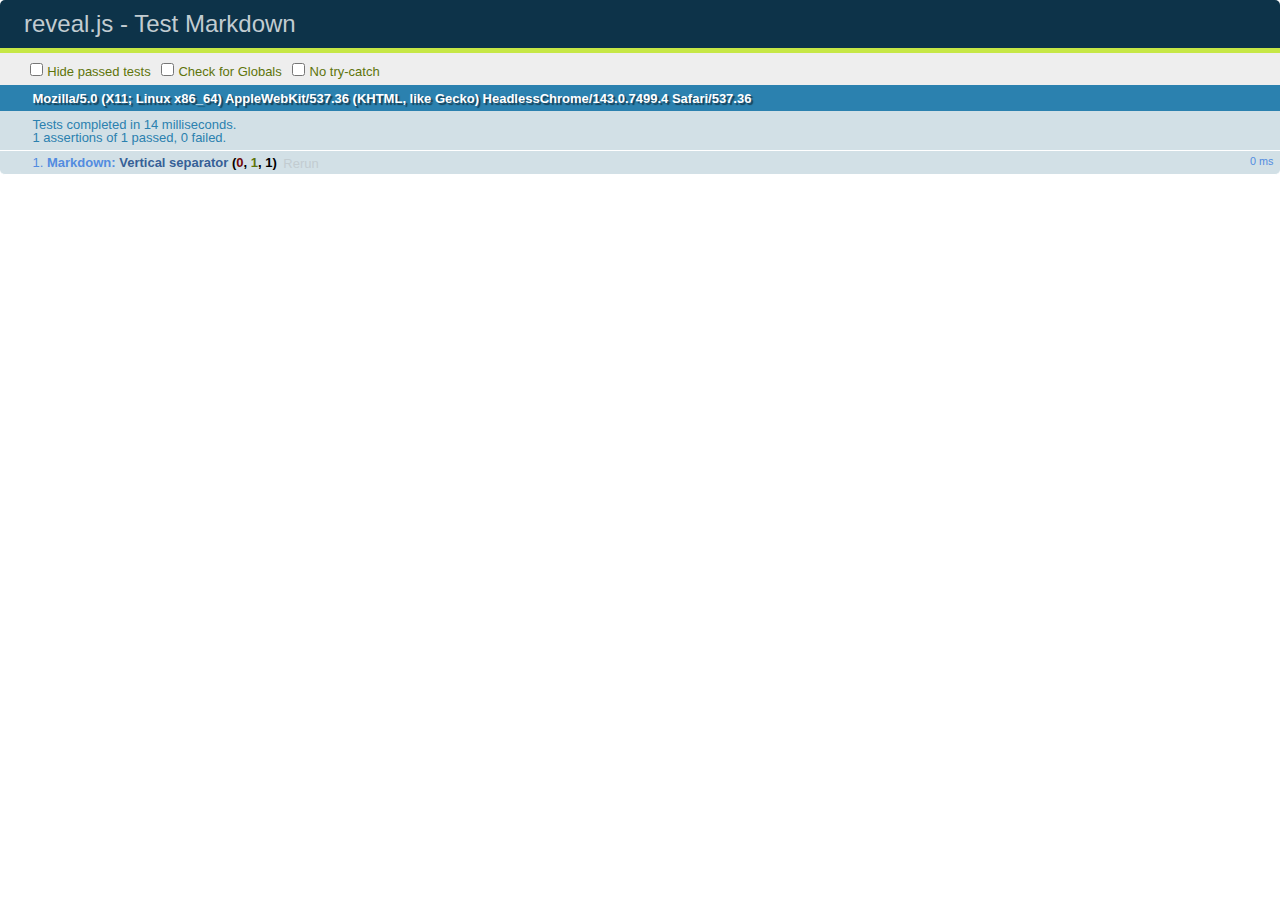
<file: talks/basemaps/test/test-markdown.html>
<!doctype html>
<html lang="en">

	<head>
		<meta charset="utf-8">

		<title>reveal.js - Test Markdown</title>

		<link rel="stylesheet" href="../css/reveal.css">
		<link rel="stylesheet" href="qunit-1.12.0.css">
	</head>

	<body style="overflow: auto;">

		<div id="qunit"></div>
  		<div id="qunit-fixture"></div>

		<div class="reveal" style="display: none;">

			<div class="slides">

				<!-- <section data-markdown="example.md" data-separator="^\n\n\n" data-separator-vertical="^\n\n"></section> -->

				<!-- Slides are separated by newline + three dashes + newline, vertical slides identical but two dashes -->
				<section data-markdown data-separator="^\n---\n$" data-separator-vertical="^\n--\n$">
					<script type="text/template">
						## Slide 1.1

						--

						## Slide 1.2

						---

						## Slide 2
					</script>
				</section>

			</div>

		</div>

		<script src="../lib/js/head.min.js"></script>
		<script src="../js/reveal.js"></script>
		<script src="../plugin/markdown/marked.js"></script>
		<script src="../plugin/markdown/markdown.js"></script>
		<script src="qunit-1.12.0.js"></script>

		<script src="test-markdown.js"></script>

	</body>
</html>
</file>
<file: talks/basemaps/css/theme/cartodb.css>
@import url(../../lib/font/league-gothic/league-gothic.css);
@import url(../../lib/font/proxima-nova/proxima-nova.css);
@import url(https://fonts.googleapis.com/css?family=Lato:400,700,400italic,700italic);
/**
 * Solarized Dark theme for reveal.js.
 * Author: Achim Staebler
 */
/**
 * Solarized colors by Ethan Schoonover
 */
html * {
  color-profile: sRGB;
  rendering-intent: auto; }

/*********************************************
 * GLOBAL STYLES
 *********************************************/
body {
  background: #2e3c43;
  background-color: #2e3c43; }

.reveal {
  font-family: 'ProximaNova-Regular', sans-serif;
  font-size: 36px;
  font-weight: normal;
  color: #b3c1c1; }

::selection {
  color: #fff;
  background: #d33682;
  text-shadow: none; }

.reveal .slides > section, .reveal .slides > section > section {
  line-height: 1.3;
  font-weight: inherit; }

/*********************************************
 * HEADERS
 *********************************************/
.reveal h1, .reveal h2, .reveal h3, .reveal h4, .reveal h5, .reveal h6 {
  margin: 0 0 20px 0;
  color: #eee8d5;
  font-family: 'ProximaNova-Regular', Impact, sans-serif;
  font-weight: normal;
  line-height: 1.2;
  letter-spacing: normal;
  /*text-transform: uppercase;*/
  text-shadow: none;
  word-wrap: break-word; }

.reveal h1 {
  font-size: 3.77em; }

.reveal h2 {
  font-size: 2.11em; }

.reveal h3 {
  font-size: 1.55em; }

.reveal h4 {
  font-size: 1em; }

.reveal h1 {
  text-shadow: none; }

/*********************************************
 * OTHER
 *********************************************/
.reveal p {
  margin: 20px 0;
  line-height: 1.3; }

/* Ensure certain elements are never larger than the slide itself */
.reveal img, .reveal video, .reveal iframe {
  max-width: 95%;
  max-height: 95%; }

.reveal strong, .reveal b {
  font-weight: bold; }

.reveal em {
  font-style: italic; }

.reveal ol, .reveal dl, .reveal ul {
  display: inline-block;
  text-align: left;
  margin: 0 0 0 1em; }

.reveal ol {
  list-style-type: decimal; }

.reveal ul {
  list-style-type: disc; }

.reveal ul ul {
  list-style-type: square; }

.reveal ul ul ul {
  list-style-type: circle; }

.reveal ul ul, .reveal ul ol, .reveal ol ol, .reveal ol ul {
  display: block;
  margin-left: 40px; }

.reveal dt {
  font-weight: bold; }

.reveal dd {
  margin-left: 40px; }

.reveal q, .reveal blockquote {
  quotes: none; }

.reveal blockquote {
  display: block;
  position: relative;
  width: 70%;
  margin: 20px auto;
  padding: 5px;
  font-style: italic;
  background: rgba(255, 255, 255, 0.05);
  box-shadow: 0px 0px 2px rgba(0, 0, 0, 0.2); }

.reveal blockquote p:first-child, .reveal blockquote p:last-child {
  display: inline-block; }

.reveal q {
  font-style: italic; }

.reveal pre {
  display: block;
  position: relative;
  width: 90%;
  margin: 20px auto;
  text-align: left;
  font-size: 0.55em;
  font-family: monospace;
  line-height: 1.2em;
  word-wrap: break-word;
  box-shadow: 0px 0px 6px rgba(0, 0, 0, 0.3); }

.reveal code {
  font-family: monospace; }

.reveal pre code {
  display: block;
  padding: 5px;
  overflow: auto;
  max-height: 400px;
  word-wrap: normal;
  background: #3F3F3F;
  color: #DCDCDC; }

.reveal table {
  margin: auto;
  border-collapse: collapse;
  border-spacing: 0; }

.reveal table th {
  font-weight: bold; }

.reveal table th, .reveal table td {
  text-align: left;
  padding: 0.2em 0.5em 0.2em 0.5em;
  border-bottom: 1px solid; }

.reveal table th[align="center"], .reveal table td[align="center"] {
  text-align: center; }

.reveal table th[align="right"], .reveal table td[align="right"] {
  text-align: right; }

.reveal table tr:last-child td {
  border-bottom: none; }

.reveal sup {
  vertical-align: super; }

.reveal sub {
  vertical-align: sub; }

.reveal small {
  display: inline-block;
  font-size: 0.6em;
  line-height: 1.2em;
  vertical-align: top; }

.reveal small * {
  vertical-align: top; }

/*********************************************
 * LINKS
 *********************************************/
.reveal a {
  color: #268bd2;
  text-decoration: none;
  -webkit-transition: color 0.15s ease;
  -moz-transition: color 0.15s ease;
  transition: color 0.15s ease; }

.reveal a:hover {
  color: #78bae6;
  text-shadow: none;
  border: none; }

.reveal .roll span:after {
  color: #fff;
  background: #1a6291; }

/*********************************************
 * IMAGES
 *********************************************/
.reveal section img {
  margin: 15px 0px;
  background: rgba(255, 255, 255, 0.12);
  border: 4px solid #93a1a1;
  box-shadow: 0 0 10px rgba(0, 0, 0, 0.15); }

.reveal a img {
  -webkit-transition: all 0.15s linear;
  -moz-transition: all 0.15s linear;
  transition: all 0.15s linear; }

.reveal a:hover img {
  background: rgba(255, 255, 255, 0.2);
  border-color: #268bd2;
  box-shadow: 0 0 20px rgba(0, 0, 0, 0.55); }

/*********************************************
 * NAVIGATION CONTROLS
 *********************************************/
.reveal .controls div.navigate-left, .reveal .controls div.navigate-left.enabled {
  border-right-color: #268bd2; }

.reveal .controls div.navigate-right, .reveal .controls div.navigate-right.enabled {
  border-left-color: #268bd2; }

.reveal .controls div.navigate-up, .reveal .controls div.navigate-up.enabled {
  border-bottom-color: #268bd2; }

.reveal .controls div.navigate-down, .reveal .controls div.navigate-down.enabled {
  border-top-color: #268bd2; }

.reveal .controls div.navigate-left.enabled:hover {
  border-right-color: #78bae6; }

.reveal .controls div.navigate-right.enabled:hover {
  border-left-color: #78bae6; }

.reveal .controls div.navigate-up.enabled:hover {
  border-bottom-color: #78bae6; }

.reveal .controls div.navigate-down.enabled:hover {
  border-top-color: #78bae6; }

/*********************************************
 * PROGRESS BAR
 *********************************************/
.reveal .progress {
  background: rgba(0, 0, 0, 0.2); }

.reveal .progress span {
  background: #268bd2;
  -webkit-transition: width 800ms cubic-bezier(0.26, 0.86, 0.44, 0.985);
  -moz-transition: width 800ms cubic-bezier(0.26, 0.86, 0.44, 0.985);
  transition: width 800ms cubic-bezier(0.26, 0.86, 0.44, 0.985); }

/*********************************************
 * SLIDE NUMBER
 *********************************************/
.reveal .slide-number {
  color: #268bd2; }
</file>
<file: talks/basemaps/lib/css/zenburn.css>
/*

Zenburn style from voldmar.ru (c) Vladimir Epifanov <voldmar@voldmar.ru>
based on dark.css by Ivan Sagalaev

*/

.hljs {
  display: block; padding: 0.5em;
  background: #3F3F3F;
  color: #DCDCDC;
}

.hljs-keyword,
.hljs-tag,
.css .hljs-class,
.css .hljs-id,
.lisp .hljs-title,
.nginx .hljs-title,
.hljs-request,
.hljs-status,
.clojure .hljs-attribute {
  color: #E3CEAB;
}

.django .hljs-template_tag,
.django .hljs-variable,
.django .hljs-filter .hljs-argument {
  color: #DCDCDC;
}

.hljs-number,
.hljs-date {
  color: #8CD0D3;
}

.dos .hljs-envvar,
.dos .hljs-stream,
.hljs-variable,
.apache .hljs-sqbracket {
  color: #EFDCBC;
}

.dos .hljs-flow,
.diff .hljs-change,
.python .exception,
.python .hljs-built_in,
.hljs-literal,
.tex .hljs-special {
  color: #EFEFAF;
}

.diff .hljs-chunk,
.hljs-subst {
  color: #8F8F8F;
}

.dos .hljs-keyword,
.python .hljs-decorator,
.hljs-title,
.haskell .hljs-type,
.diff .hljs-header,
.ruby .hljs-class .hljs-parent,
.apache .hljs-tag,
.nginx .hljs-built_in,
.tex .hljs-command,
.hljs-prompt {
    color: #efef8f;
}

.dos .hljs-winutils,
.ruby .hljs-symbol,
.ruby .hljs-symbol .hljs-string,
.ruby .hljs-string {
  color: #DCA3A3;
}

.diff .hljs-deletion,
.hljs-string,
.hljs-tag .hljs-value,
.hljs-preprocessor,
.hljs-pragma,
.hljs-built_in,
.sql .hljs-aggregate,
.hljs-javadoc,
.smalltalk .hljs-class,
.smalltalk .hljs-localvars,
.smalltalk .hljs-array,
.css .hljs-rules .hljs-value,
.hljs-attr_selector,
.hljs-pseudo,
.apache .hljs-cbracket,
.tex .hljs-formula,
.coffeescript .hljs-attribute {
  color: #CC9393;
}

.hljs-shebang,
.diff .hljs-addition,
.hljs-comment,
.java .hljs-annotation,
.hljs-template_comment,
.hljs-pi,
.hljs-doctype {
  color: #7F9F7F;
}

.coffeescript .javascript,
.javascript .xml,
.tex .hljs-formula,
.xml .javascript,
.xml .vbscript,
.xml .css,
.xml .hljs-cdata {
  opacity: 0.5;
}
</file>
<file: talks/scaling/css/theme/cartodb.css>
@import url(../../lib/font/league-gothic/league-gothic.css);
@import url(../../lib/font/proxima-nova/proxima-nova.css);
@import url(https://fonts.googleapis.com/css?family=Lato:400,700,400italic,700italic);
/**
 * Solarized Dark theme for reveal.js.
 * Author: Achim Staebler
 */
/**
 * Solarized colors by Ethan Schoonover
 */
html * {
  color-profile: sRGB;
  rendering-intent: auto; }

/*********************************************
 * GLOBAL STYLES
 *********************************************/
body {
  background: #2e3c43;
  background-color: #2e3c43; }

.reveal {
  font-family: 'ProximaNova-Regular', sans-serif;
  font-size: 36px;
  font-weight: normal;
  color: #b3c1c1; }

::selection {
  color: #fff;
  background: #d33682;
  text-shadow: none; }

.reveal .slides > section, .reveal .slides > section > section {
  line-height: 1.3;
  font-weight: inherit; }

/*********************************************
 * HEADERS
 *********************************************/
.reveal h1, .reveal h2, .reveal h3, .reveal h4, .reveal h5, .reveal h6 {
  margin: 0 0 20px 0;
  color: #eee8d5;
  font-family: 'ProximaNova-Regular', Impact, sans-serif;
  font-weight: normal;
  line-height: 1.2;
  letter-spacing: normal;
  /*text-transform: uppercase;*/
  text-shadow: none;
  word-wrap: break-word; }

.reveal h1 {
  font-size: 3.77em; }

.reveal h2 {
  font-size: 2.11em; }

.reveal h3 {
  font-size: 1.55em; }

.reveal h4 {
  font-size: 1em; }

.reveal h1 {
  text-shadow: none; }

/*********************************************
 * OTHER
 *********************************************/
.reveal p {
  margin: 20px 0;
  line-height: 1.3; }

/* Ensure certain elements are never larger than the slide itself */
.reveal img, .reveal video, .reveal iframe {
  max-width: 95%;
  max-height: 95%; }

.reveal strong, .reveal b {
  font-weight: bold; }

.reveal em {
  font-style: italic; }

.reveal ol, .reveal dl, .reveal ul {
  display: inline-block;
  text-align: left;
  margin: 0 0 0 1em; }

.reveal ol {
  list-style-type: decimal; }

.reveal ul {
  list-style-type: disc; }

.reveal ul ul {
  list-style-type: square; }

.reveal ul ul ul {
  list-style-type: circle; }

.reveal ul ul, .reveal ul ol, .reveal ol ol, .reveal ol ul {
  display: block;
  margin-left: 40px; }

.reveal dt {
  font-weight: bold; }

.reveal dd {
  margin-left: 40px; }

.reveal q, .reveal blockquote {
  quotes: none; }

.reveal blockquote {
  display: block;
  position: relative;
  width: 70%;
  margin: 20px auto;
  padding: 5px;
  font-style: italic;
  background: rgba(255, 255, 255, 0.05);
  box-shadow: 0px 0px 2px rgba(0, 0, 0, 0.2); }

.reveal blockquote p:first-child, .reveal blockquote p:last-child {
  display: inline-block; }

.reveal q {
  font-style: italic; }

.reveal pre {
  display: block;
  position: relative;
  width: 90%;
  margin: 20px auto;
  text-align: left;
  font-size: 0.55em;
  font-family: monospace;
  line-height: 1.2em;
  word-wrap: break-word;
  box-shadow: 0px 0px 6px rgba(0, 0, 0, 0.3); }

.reveal code {
  font-family: monospace; }

.reveal pre code {
  display: block;
  padding: 5px;
  overflow: auto;
  max-height: 400px;
  word-wrap: normal;
  background: #3F3F3F;
  color: #DCDCDC; }

.reveal table {
  margin: auto;
  border-collapse: collapse;
  border-spacing: 0; }

.reveal table th {
  font-weight: bold; }

.reveal table th, .reveal table td {
  text-align: left;
  padding: 0.2em 0.5em 0.2em 0.5em;
  border-bottom: 1px solid; }

.reveal table th[align="center"], .reveal table td[align="center"] {
  text-align: center; }

.reveal table th[align="right"], .reveal table td[align="right"] {
  text-align: right; }

.reveal table tr:last-child td {
  border-bottom: none; }

.reveal sup {
  vertical-align: super; }

.reveal sub {
  vertical-align: sub; }

.reveal small {
  display: inline-block;
  font-size: 0.6em;
  line-height: 1.2em;
  vertical-align: top; }

.reveal small * {
  vertical-align: top; }

/*********************************************
 * LINKS
 *********************************************/
.reveal a {
  color: #268bd2;
  text-decoration: none;
  -webkit-transition: color 0.15s ease;
  -moz-transition: color 0.15s ease;
  transition: color 0.15s ease; }

.reveal a:hover {
  color: #78bae6;
  text-shadow: none;
  border: none; }

.reveal .roll span:after {
  color: #fff;
  background: #1a6291; }

/*********************************************
 * IMAGES
 *********************************************/
.reveal section img {
  margin: 15px 0px;
  background: rgba(255, 255, 255, 0.12);
  border: 4px solid #93a1a1;
  box-shadow: 0 0 10px rgba(0, 0, 0, 0.15); }

.reveal a img {
  -webkit-transition: all 0.15s linear;
  -moz-transition: all 0.15s linear;
  transition: all 0.15s linear; }

.reveal a:hover img {
  background: rgba(255, 255, 255, 0.2);
  border-color: #268bd2;
  box-shadow: 0 0 20px rgba(0, 0, 0, 0.55); }

/*********************************************
 * NAVIGATION CONTROLS
 *********************************************/
.reveal .controls div.navigate-left, .reveal .controls div.navigate-left.enabled {
  border-right-color: #268bd2; }

.reveal .controls div.navigate-right, .reveal .controls div.navigate-right.enabled {
  border-left-color: #268bd2; }

.reveal .controls div.navigate-up, .reveal .controls div.navigate-up.enabled {
  border-bottom-color: #268bd2; }

.reveal .controls div.navigate-down, .reveal .controls div.navigate-down.enabled {
  border-top-color: #268bd2; }

.reveal .controls div.navigate-left.enabled:hover {
  border-right-color: #78bae6; }

.reveal .controls div.navigate-right.enabled:hover {
  border-left-color: #78bae6; }

.reveal .controls div.navigate-up.enabled:hover {
  border-bottom-color: #78bae6; }

.reveal .controls div.navigate-down.enabled:hover {
  border-top-color: #78bae6; }

/*********************************************
 * PROGRESS BAR
 *********************************************/
.reveal .progress {
  background: rgba(0, 0, 0, 0.2); }

.reveal .progress span {
  background: #268bd2;
  -webkit-transition: width 800ms cubic-bezier(0.26, 0.86, 0.44, 0.985);
  -moz-transition: width 800ms cubic-bezier(0.26, 0.86, 0.44, 0.985);
  transition: width 800ms cubic-bezier(0.26, 0.86, 0.44, 0.985); }

/*********************************************
 * SLIDE NUMBER
 *********************************************/
.reveal .slide-number {
  color: #268bd2; }
</file>
<file: talks/scaling/lib/css/zenburn.css>
/*

Zenburn style from voldmar.ru (c) Vladimir Epifanov <voldmar@voldmar.ru>
based on dark.css by Ivan Sagalaev

*/

.hljs {
  display: block; padding: 0.5em;
  background: #3F3F3F;
  color: #DCDCDC;
}

.hljs-keyword,
.hljs-tag,
.css .hljs-class,
.css .hljs-id,
.lisp .hljs-title,
.nginx .hljs-title,
.hljs-request,
.hljs-status,
.clojure .hljs-attribute {
  color: #E3CEAB;
}

.django .hljs-template_tag,
.django .hljs-variable,
.django .hljs-filter .hljs-argument {
  color: #DCDCDC;
}

.hljs-number,
.hljs-date {
  color: #8CD0D3;
}

.dos .hljs-envvar,
.dos .hljs-stream,
.hljs-variable,
.apache .hljs-sqbracket {
  color: #EFDCBC;
}

.dos .hljs-flow,
.diff .hljs-change,
.python .exception,
.python .hljs-built_in,
.hljs-literal,
.tex .hljs-special {
  color: #EFEFAF;
}

.diff .hljs-chunk,
.hljs-subst {
  color: #8F8F8F;
}

.dos .hljs-keyword,
.python .hljs-decorator,
.hljs-title,
.haskell .hljs-type,
.diff .hljs-header,
.ruby .hljs-class .hljs-parent,
.apache .hljs-tag,
.nginx .hljs-built_in,
.tex .hljs-command,
.hljs-prompt {
    color: #efef8f;
}

.dos .hljs-winutils,
.ruby .hljs-symbol,
.ruby .hljs-symbol .hljs-string,
.ruby .hljs-string {
  color: #DCA3A3;
}

.diff .hljs-deletion,
.hljs-string,
.hljs-tag .hljs-value,
.hljs-preprocessor,
.hljs-pragma,
.hljs-built_in,
.sql .hljs-aggregate,
.hljs-javadoc,
.smalltalk .hljs-class,
.smalltalk .hljs-localvars,
.smalltalk .hljs-array,
.css .hljs-rules .hljs-value,
.hljs-attr_selector,
.hljs-pseudo,
.apache .hljs-cbracket,
.tex .hljs-formula,
.coffeescript .hljs-attribute {
  color: #CC9393;
}

.hljs-shebang,
.diff .hljs-addition,
.hljs-comment,
.java .hljs-annotation,
.hljs-template_comment,
.hljs-pi,
.hljs-doctype {
  color: #7F9F7F;
}

.coffeescript .javascript,
.javascript .xml,
.tex .hljs-formula,
.xml .javascript,
.xml .vbscript,
.xml .css,
.xml .hljs-cdata {
  opacity: 0.5;
}
</file>
<file: talks/basemaps/test/qunit-1.12.0.css>
/**
 * QUnit v1.12.0 - A JavaScript Unit Testing Framework
 *
 * http://qunitjs.com
 *
 * Copyright 2012 jQuery Foundation and other contributors
 * Released under the MIT license.
 * http://jquery.org/license
 */

/** Font Family and Sizes */

#qunit-tests, #qunit-header, #qunit-banner, #qunit-testrunner-toolbar, #qunit-userAgent, #qunit-testresult {
	font-family: "Helvetica Neue Light", "HelveticaNeue-Light", "Helvetica Neue", Calibri, Helvetica, Arial, sans-serif;
}

#qunit-testrunner-toolbar, #qunit-userAgent, #qunit-testresult, #qunit-tests li { font-size: small; }
#qunit-tests { font-size: smaller; }


/** Resets */

#qunit-tests, #qunit-header, #qunit-banner, #qunit-userAgent, #qunit-testresult, #qunit-modulefilter {
	margin: 0;
	padding: 0;
}


/** Header */

#qunit-header {
	padding: 0.5em 0 0.5em 1em;

	color: #8699a4;
	background-color: #0d3349;

	font-size: 1.5em;
	line-height: 1em;
	font-weight: normal;

	border-radius: 5px 5px 0 0;
	-moz-border-radius: 5px 5px 0 0;
	-webkit-border-top-right-radius: 5px;
	-webkit-border-top-left-radius: 5px;
}

#qunit-header a {
	text-decoration: none;
	color: #c2ccd1;
}

#qunit-header a:hover,
#qunit-header a:focus {
	color: #fff;
}

#qunit-testrunner-toolbar label {
	display: inline-block;
	padding: 0 .5em 0 .1em;
}

#qunit-banner {
	height: 5px;
}

#qunit-testrunner-toolbar {
	padding: 0.5em 0 0.5em 2em;
	color: #5E740B;
	background-color: #eee;
	overflow: hidden;
}

#qunit-userAgent {
	padding: 0.5em 0 0.5em 2.5em;
	background-color: #2b81af;
	color: #fff;
	text-shadow: rgba(0, 0, 0, 0.5) 2px 2px 1px;
}

#qunit-modulefilter-container {
	float: right;
}

/** Tests: Pass/Fail */

#qunit-tests {
	list-style-position: inside;
}

#qunit-tests li {
	padding: 0.4em 0.5em 0.4em 2.5em;
	border-bottom: 1px solid #fff;
	list-style-position: inside;
}

#qunit-tests.hidepass li.pass, #qunit-tests.hidepass li.running  {
	display: none;
}

#qunit-tests li strong {
	cursor: pointer;
}

#qunit-tests li a {
	padding: 0.5em;
	color: #c2ccd1;
	text-decoration: none;
}
#qunit-tests li a:hover,
#qunit-tests li a:focus {
	color: #000;
}

#qunit-tests li .runtime {
	float: right;
	font-size: smaller;
}

.qunit-assert-list {
	margin-top: 0.5em;
	padding: 0.5em;

	background-color: #fff;

	border-radius: 5px;
	-moz-border-radius: 5px;
	-webkit-border-radius: 5px;
}

.qunit-collapsed {
	display: none;
}

#qunit-tests table {
	border-collapse: collapse;
	margin-top: .2em;
}

#qunit-tests th {
	text-align: right;
	vertical-align: top;
	padding: 0 .5em 0 0;
}

#qunit-tests td {
	vertical-align: top;
}

#qunit-tests pre {
	margin: 0;
	white-space: pre-wrap;
	word-wrap: break-word;
}

#qunit-tests del {
	background-color: #e0f2be;
	color: #374e0c;
	text-decoration: none;
}

#qunit-tests ins {
	background-color: #ffcaca;
	color: #500;
	text-decoration: none;
}

/*** Test Counts */

#qunit-tests b.counts                       { color: black; }
#qunit-tests b.passed                       { color: #5E740B; }
#qunit-tests b.failed                       { color: #710909; }

#qunit-tests li li {
	padding: 5px;
	background-color: #fff;
	border-bottom: none;
	list-style-position: inside;
}

/*** Passing Styles */

#qunit-tests li li.pass {
	color: #3c510c;
	background-color: #fff;
	border-left: 10px solid #C6E746;
}

#qunit-tests .pass                          { color: #528CE0; background-color: #D2E0E6; }
#qunit-tests .pass .test-name               { color: #366097; }

#qunit-tests .pass .test-actual,
#qunit-tests .pass .test-expected           { color: #999999; }

#qunit-banner.qunit-pass                    { background-color: #C6E746; }

/*** Failing Styles */

#qunit-tests li li.fail {
	color: #710909;
	background-color: #fff;
	border-left: 10px solid #EE5757;
	white-space: pre;
}

#qunit-tests > li:last-child {
	border-radius: 0 0 5px 5px;
	-moz-border-radius: 0 0 5px 5px;
	-webkit-border-bottom-right-radius: 5px;
	-webkit-border-bottom-left-radius: 5px;
}

#qunit-tests .fail                          { color: #000000; background-color: #EE5757; }
#qunit-tests .fail .test-name,
#qunit-tests .fail .module-name             { color: #000000; }

#qunit-tests .fail .test-actual             { color: #EE5757; }
#qunit-tests .fail .test-expected           { color: green;   }

#qunit-banner.qunit-fail                    { background-color: #EE5757; }


/** Result */

#qunit-testresult {
	padding: 0.5em 0.5em 0.5em 2.5em;

	color: #2b81af;
	background-color: #D2E0E6;

	border-bottom: 1px solid white;
}
#qunit-testresult .module-name {
	font-weight: bold;
}

/** Fixture */

#qunit-fixture {
	position: absolute;
	top: -10000px;
	left: -10000px;
	width: 1000px;
	height: 1000px;
}
</file>
